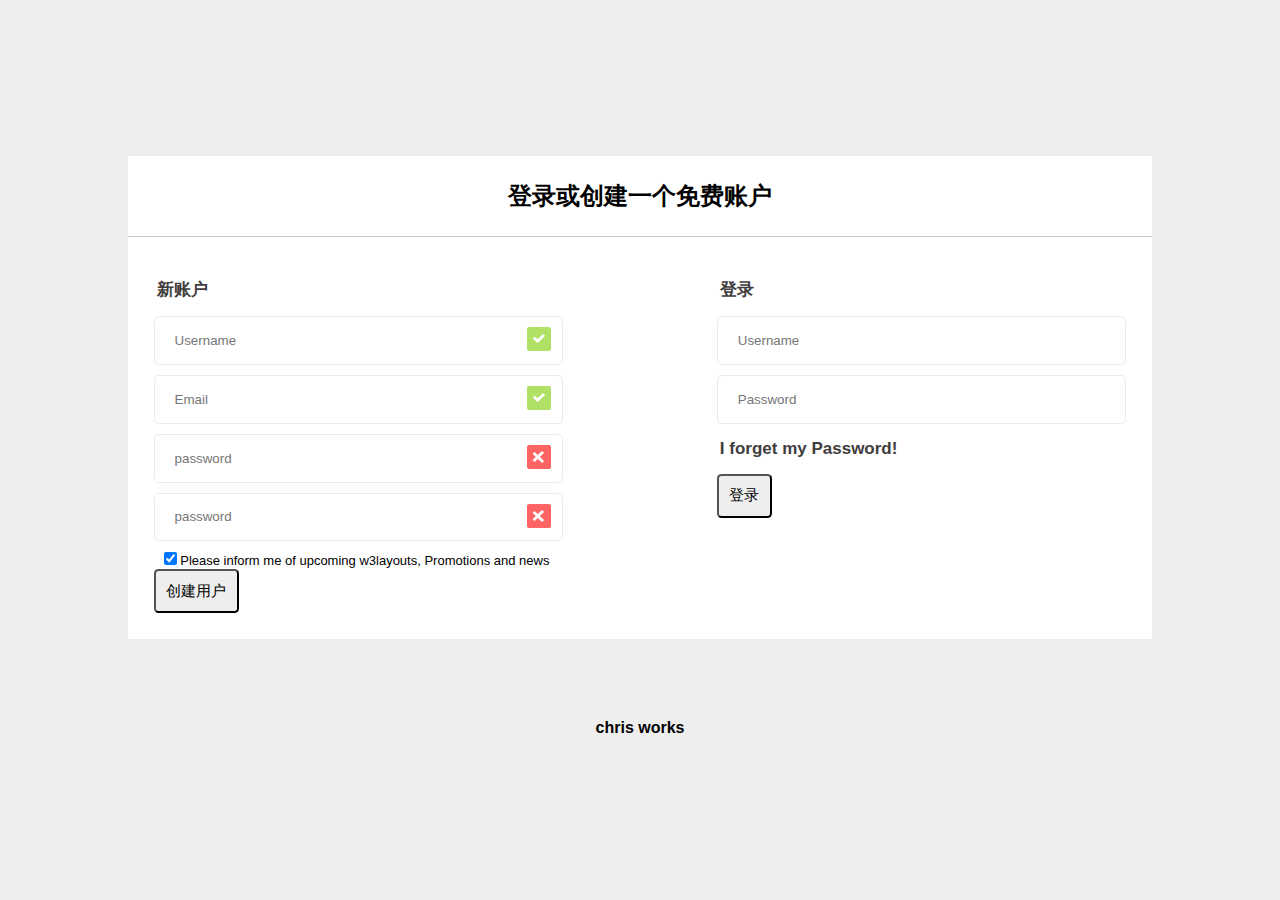
<file: 登录界面/index.html>
<!DOCTYPE html>
<html lang="en">
<head>
    <meta charset="UTF-8">
    <title>登录界面</title>
    <meta name="viewport" content="width=device-width, initial-scale=1">
    <link rel="stylesheet" href="css/index.css"/>
</head>
<body>
<div class="wrap">
    <div id="header">
        登录或创建一个免费账户
    </div>
    <div id="content">
        <div class="left">
            <p>新账户</p>
            <ul>
                <li>
                    <input type="text" placeholder="Username" required="required"/>
                    <a href="#" class="icon hook"></a>
                    <div class="clear"></div>
                </li>
                <li>
                    <input type="text" placeholder="Email" required="required"/>
                    <a href="#" class="icon hook"></a>
                    <div class="clear"></div>
                </li>
                <li>
                    <input type="password" placeholder="password" required="required"/>
                    <a href="#" class="icon wrong"></a>
                    <div class="clear">  </div>
                </li>
                <li>
                    <input type="password" placeholder="password" required="required"/>
                    <a href="#" class="icon wrong"></a>
                    <div class="clear">  </div>
                </li>
                <label class="checkbox">
                    <input type="checkbox" value="" checked="checked"/>
                    Please inform me of upcoming w3layouts, Promotions and news
                </label>
                <input type="submit" value="创建用户"/>
                <div class="clear"></div>
            </ul>
        </div>
        <div class="right">
            <p>登录</p>
            <ul>
                <li>
                    <input type="text" placeholder="Username"/>
                    <div class="clear"></div>
                </li>
                <li>
                    <input type="password" placeholder="Password"/>
                    <div class="clear"></div>
                </li>
                <h4>I forget my Password!</h4>
                <input type="submit"  value="登录"/>
            </ul>
            <div class="clear"></div>
        </div>

    </div>
</div>
<div id="footer">
    chris works
</div>
</body>
</html>
</file>
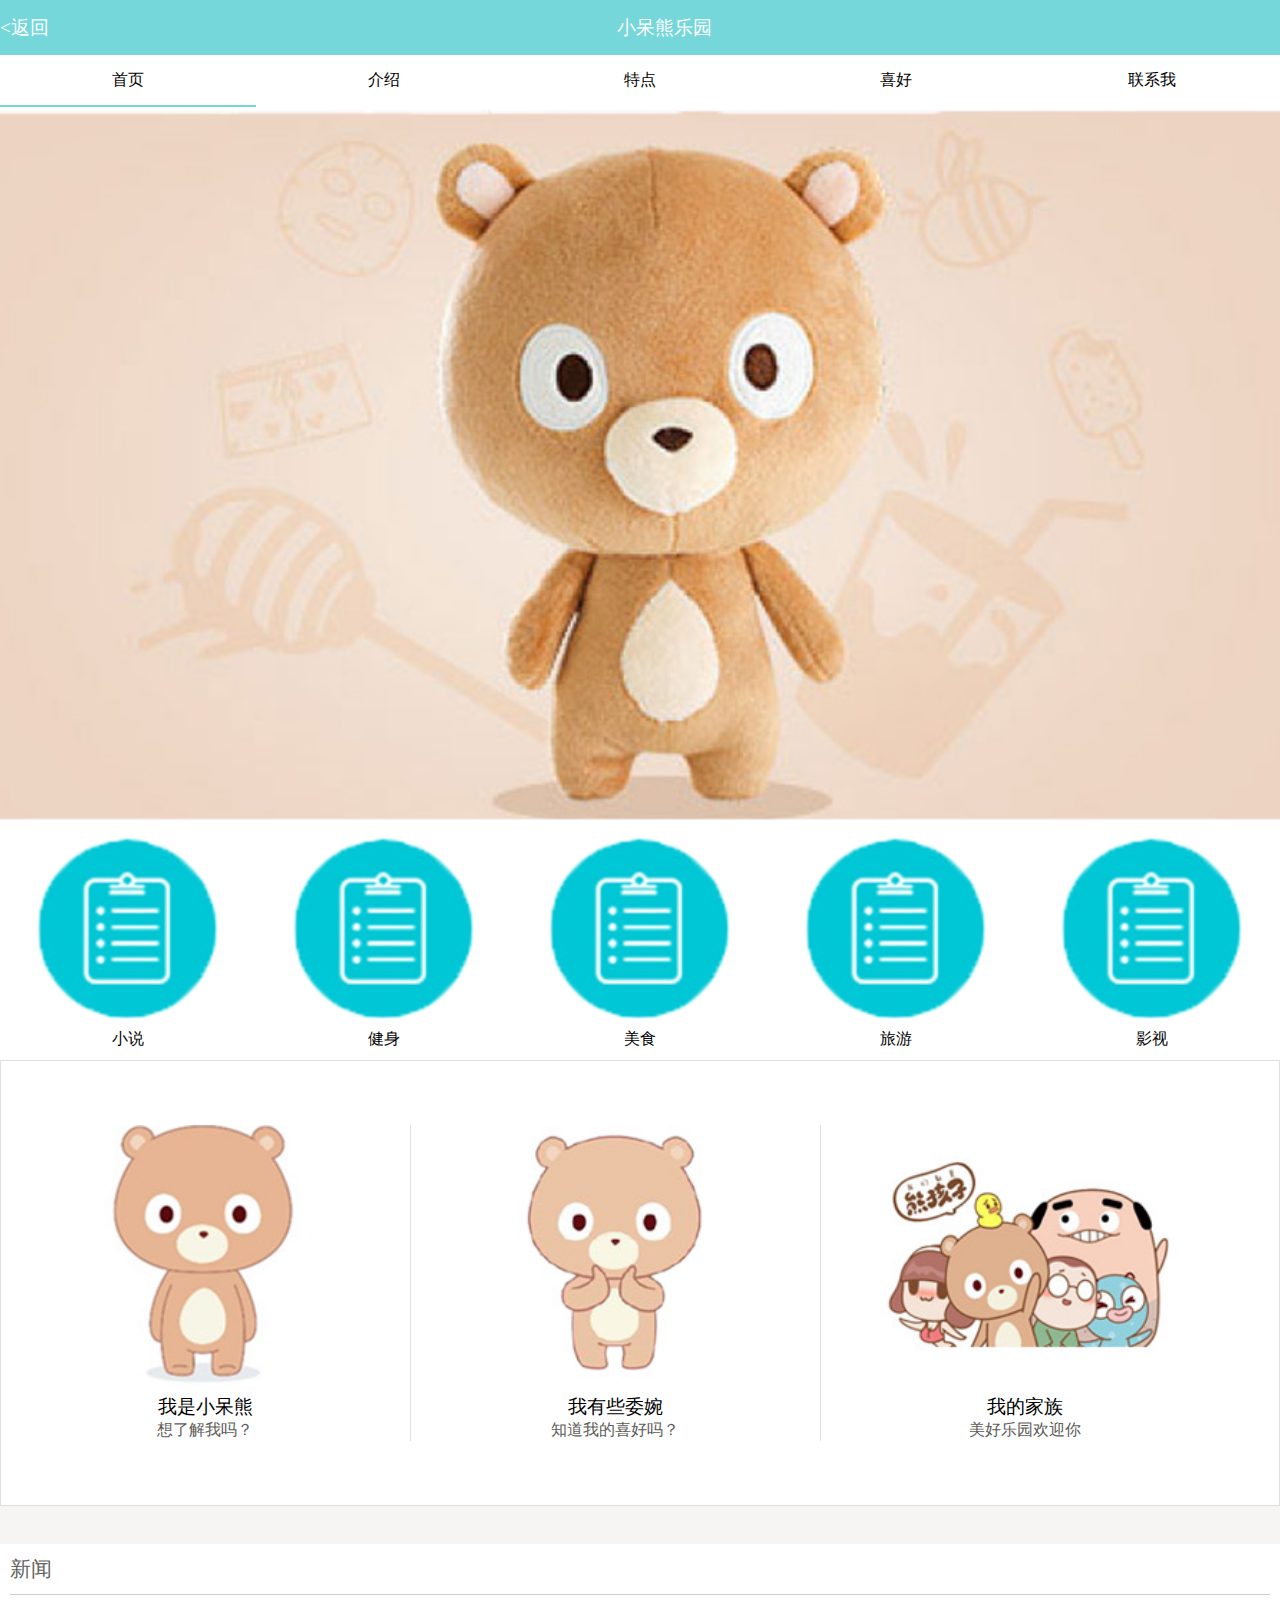
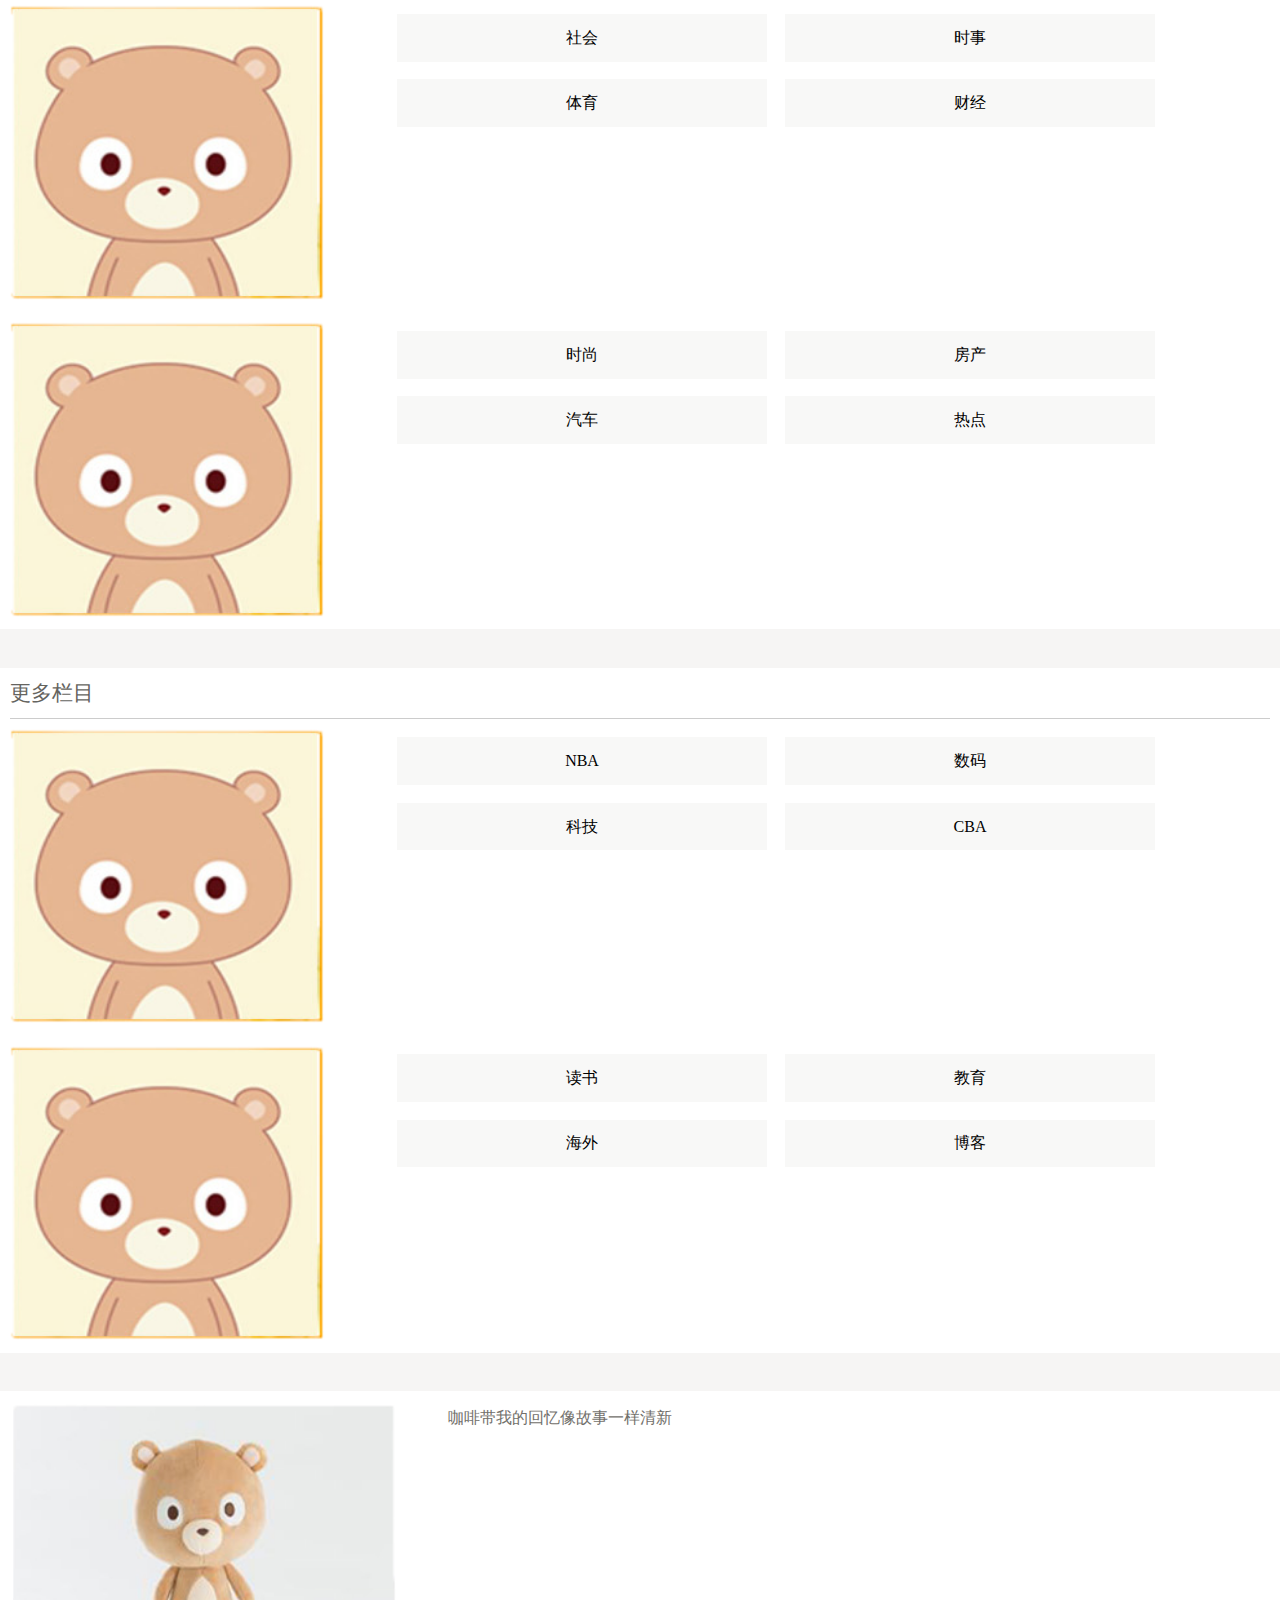
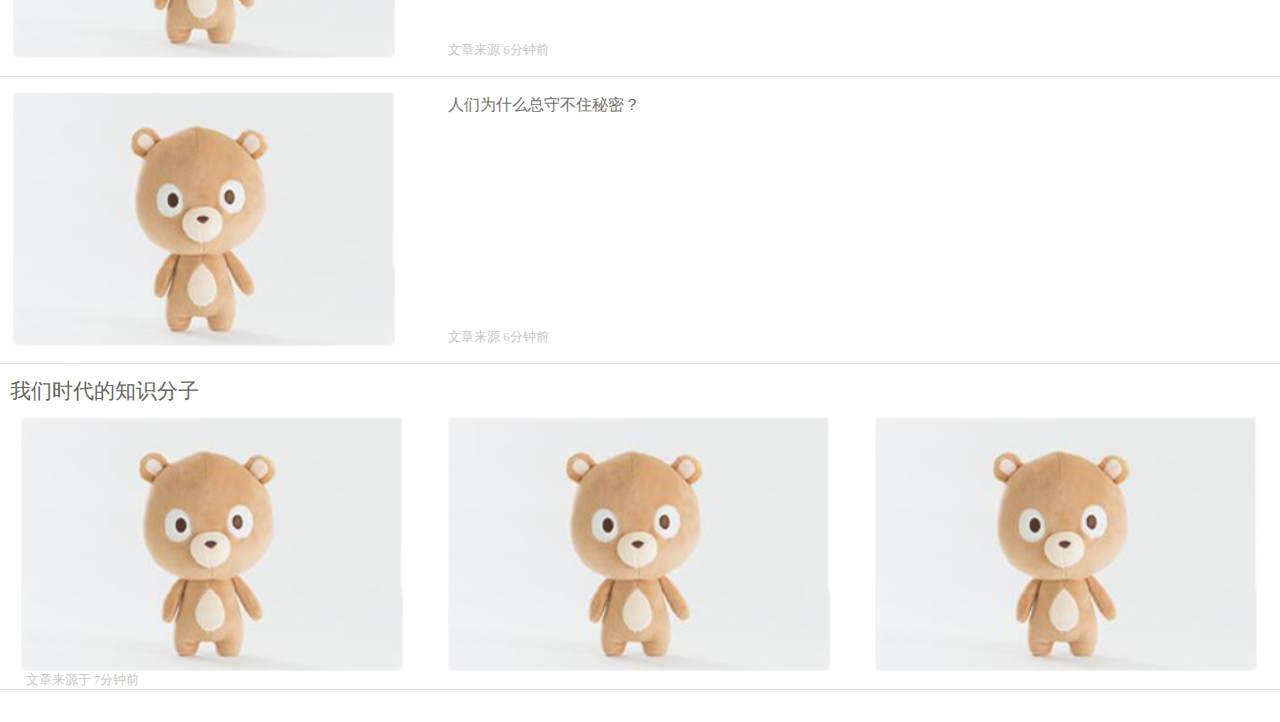
<file: 移动端页面/index.html>
<!DOCTYPE html>
<html lang="en">
<head>
    <meta charset="UTF-8">
    <meta name="viewport" content="width=device-width, initial-scale=1, maximum-scale=1">
    <title>移动端页面</title>
    <link rel="stylesheet" href="css/index.css"/>
</head>
<body>
<header id="header">
    <span id="back">&lt返回</span>
    <span id="title">小呆熊乐园</span>
</header>
<nav>
    <ul>
        <li>首页</li>
        <li>介绍</li>
        <li>特点</li>
        <li>喜好</li>
        <li>联系我</li>
    </ul>
</nav>
<article>
    <img src="imgs/pic1.png" alt="小熊"/>
</article>
<article class="list">
    <ul>
        <li><img src="imgs/icon.png" alt=""/><span>小说</span></li>
        <li><img src="imgs/icon.png" alt=""/><span>健身</span></li>
        <li><img src="imgs/icon.png" alt=""/><span>美食</span></li>
        <li><img src="imgs/icon.png" alt=""/><span>旅游</span></li>
        <li><img src="imgs/icon.png" alt=""/><span>影视</span></li>
    </ul>
    <div class="clear"></div>
</article>
<article class="fenlan">
    <div class="block" id="block1">
        <div><img src="imgs/pic2.png" alt=""/></div>
        <p class="bigTxt">我是小呆熊</p>
        <p class="smallTxt">想了解我吗？</p>
    </div>
    <div class="block" id="block2">
        <div><img src="imgs/pic3.png" alt=""/></div>
        <p class="bigTxt">我有些委婉</p>
        <p class="smallTxt">知道我的喜好吗？</p>
    </div>
    <div class="block" id="block_3">
        <div><img src="imgs/pic4.png" alt=""/></div>
        <p class="bigTxt">我的家族</p>
        <p class="smallTxt">美好乐园欢迎你</p>
    </div>
    <div class="clear"></div>

</article>
<article class="model">
    <header>新闻</header>
    <div class="block2">
        <img src="imgs/pic5.png" alt=""/>
        <div class="content">
            <div class="text">社会</div>
            <div class="text">时事</div>
            <div class="text">体育</div>
            <div class="text">财经</div>
        </div>
    </div>
    <div class="clear"></div>
    <div class="block2">
        <img src="imgs/pic5.png" alt=""/>
        <div class="content">
            <div class="text">时尚</div>
            <div class="text">房产</div>
            <div class="text">汽车</div>
            <div class="text">热点</div>
        </div>
    </div>
    <div class="clear"></div>
</article>
<article class="model">
    <header>更多栏目</header>
    <div class="block2">
        <img src="imgs/pic5.png" alt=""/>
        <div class="content">
            <div class="text">NBA</div>
            <div class="text">数码</div>
            <div class="text">科技</div>
            <div class="text">CBA</div>
        </div>
    </div>
    <div class="clear"></div>
    <div class="block2">
        <img src="imgs/pic5.png" alt=""/>
        <div class="content">
            <div class="text">读书</div>
            <div class="text">教育</div>
            <div class="text">海外</div>
            <div class="text">博客</div>
        </div>
    </div>
    <div class="clear"></div>

</article>
<article>
    <div class="articleList">
        <div class="image">
            <img src="imgs/pic6.png" alt=""/>
        </div>
        <div class="context">
            <p class="txt">咖啡带我的回忆像故事一样清新</>
            <p class="time">文章来源 6分钟前</p>
        </div>
    </div>
    <div class="clear"></div>

    <div class="articleList">
        <div class="image">
            <img src="imgs/pic6.png" alt=""/>
        </div>
        <div class="context">
            <p class="txt">人们为什么总守不住秘密？</p>
            <p class="time">文章来源 6分钟前</p>
        </div>
    </div>
    <div class="clear"></div>
    <div class="articleList">
        <header>我们时代的知识分子</header>
        <div class="imgs">
            <img src="imgs/pic6.png" alt=""/>
            <img src="imgs/pic6.png" alt=""/>
            <img src="imgs/pic6.png" alt=""/>
        </div>
        <p class="time timeS" >文章来源于 7分钟前</p>
    </div>
</article>
<footer></footer>
</body>
</html>
</file>
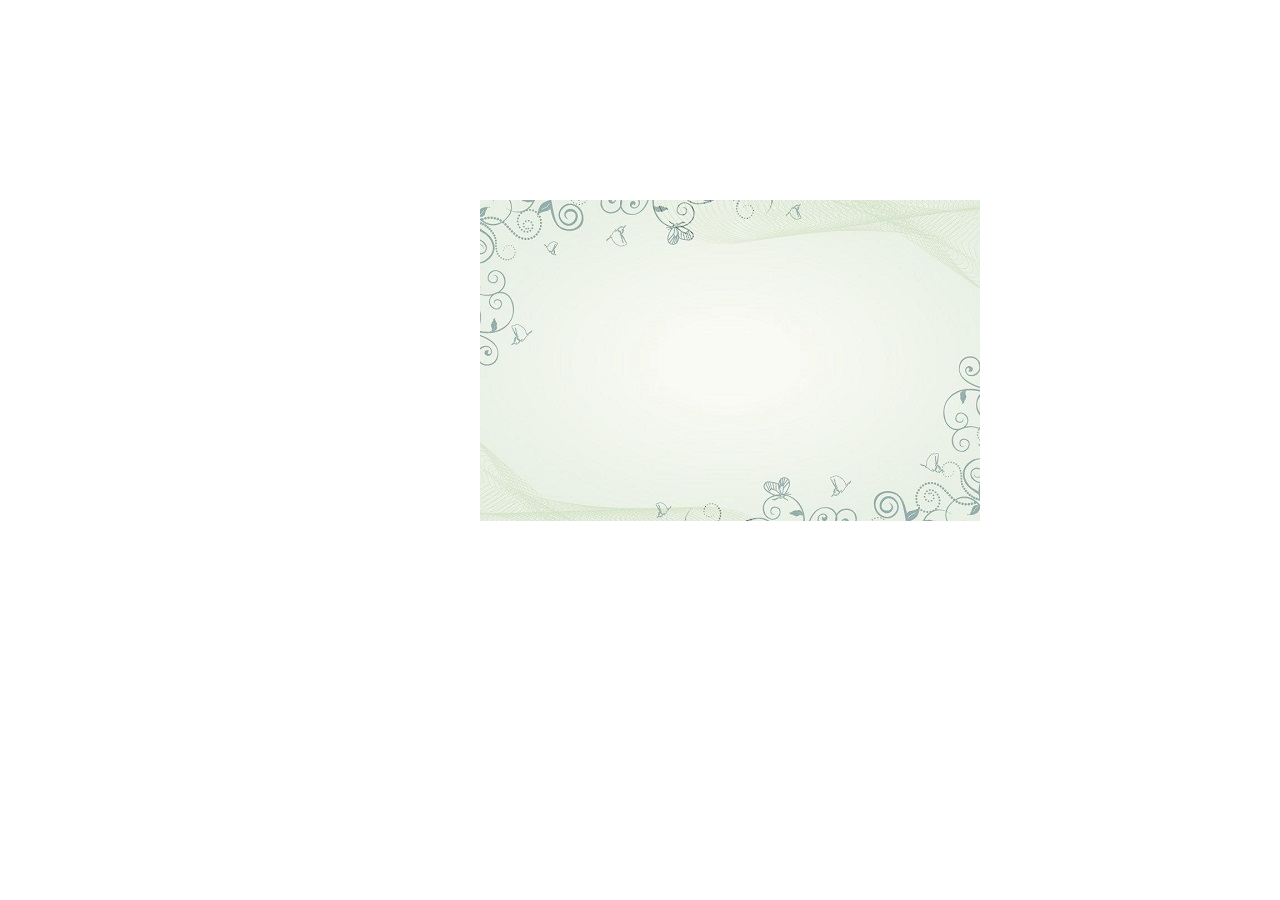
<file: 鼠标悬停效果/index.html>
<!DOCTYPE html>
<html lang="en">
<head>
    <meta charset="UTF-8">
    <title>鼠标悬停模糊效果</title>
    <link rel="stylesheet" href="css/style.css"/>
</head>
<body>
<div id="main">
    <img  id="imgBack" src="imgs/background.jpg" alt="背景图片"/>
    <div id="title">
        <p id="welcome">欢迎来到chrisyuan家园</p>
        <p id="enter">点击进入</p>
    </div>
</div>

</body>
</html>
</file>
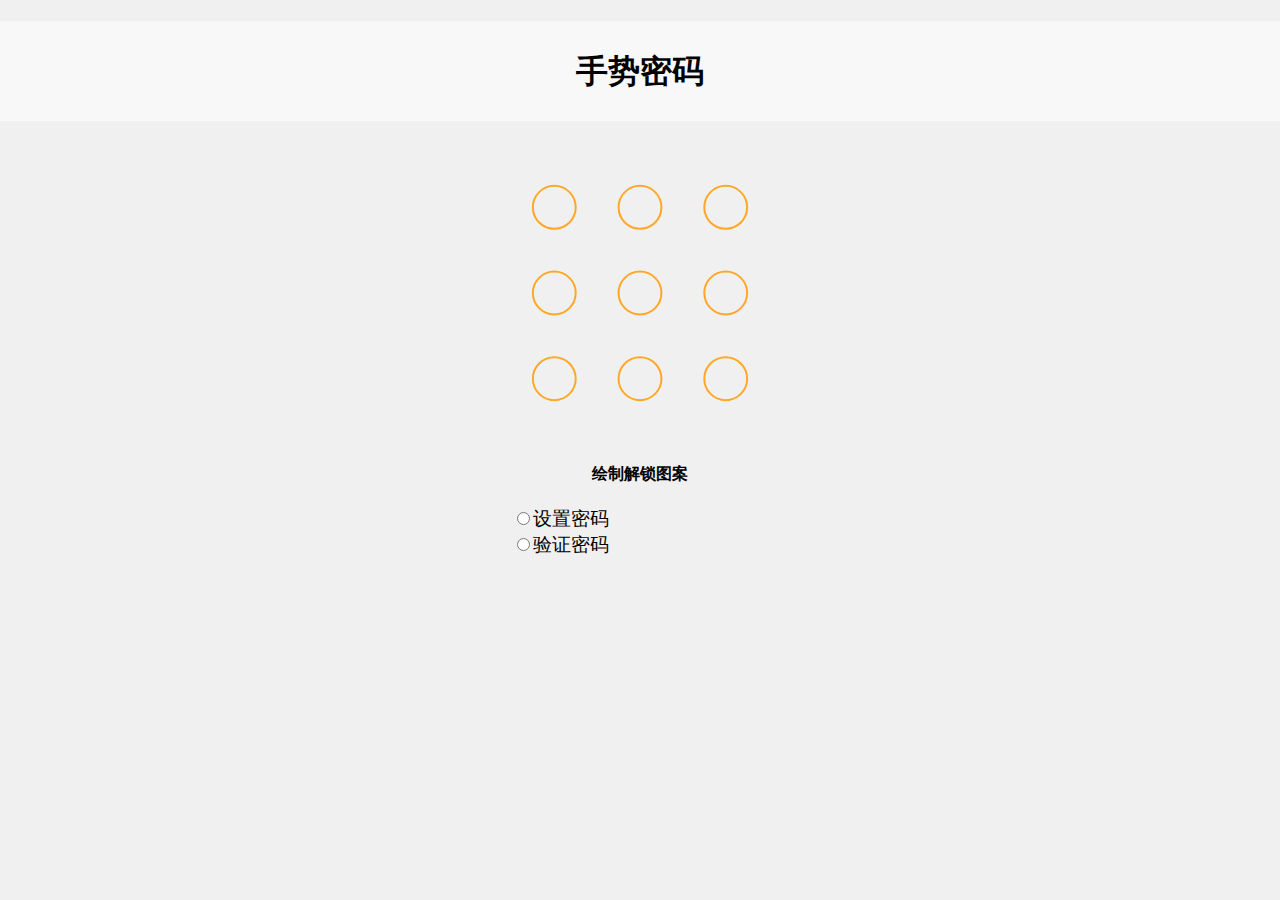
<file: gesture/gesture.html>
<!DOCTYPE html>
<html lang="en">
<head>
    <meta content="width=device-width,initial-scale=1.0,maximum-scale=1.0,user-scalable=no" name="viewpoint"/>
    <meta charset="UTF-8">
    <title>手势密码</title>
    <link rel="stylesheet" href="css/index.css"/>
</head>
<body>
<div class="content">
    <h1 class="title">手势密码</h1>
    <canvas id="canvas" width="300" height="300" >您的浏览器不支持canvas</canvas>
    <h4 id="prompt">绘制解锁图案</h4>
    <div class="choice">
        <label for="set"><input type="radio" name="password" id="set" value="set" onclick="chooseState()"/>设置密码</label><br/>
        <label for="reset"><input type="radio" name="password" id="reset" value="reset" onclick="chooseState()"/>验证密码</label>
    </div>

</div>
<script>
//    window.gesture = function(obj){
//        this.height = obj.height;
//        this.width = obj.width;
////            this.choType = Number(window.localStorage.getItem("choType"))||obj.choType;//获取localstorage的choType值
//    };
    var arr=[];
    var restPoint = [];
    var prePoint = [];
    var r;
    var touchFlag = false;//触碰标志
    var passwordStatus = {};
    var canvas = document.getElementById("canvas");
    var ctx = canvas.getContext("2d");
    var type;
    function chooseState(){
//        console.log("123");
        var radio = document.getElementsByName("password");
//        console.log(radio[0].value);
        for(var i =0;i<radio.length;i++) {
            if (radio[i].checked) {
                type = radio[i].value;
//                console.log("234");
            }
        }

//        console.log(type);
        if(type=="set"){
            passwordStatus = {};
            localStorage.removeItem("gesturePsw");
            activeEvent();
        }else if(type=="reset"){
//            createNinePoint();
            passwordStatus = window.localStorage.getItem("gesturePsw")?{
                status:"saved",
                pwd:JSON.parse(window.localStorage.getItem("gesturePsw"))
            }:{};
//            activeEvent();
        }

    }

    //        window.onload =createNinePoint;
    function createNinePoint(){
        var n = 3;
        var count =0;
//            var canvas = document.getElementById("canvas");
//            var ctx = canvas.getContext("2d");
        arr=[];
        restPoint =[];
        prePoint=[];
        r = ctx.canvas.width/(2+4*n);
//            var arr = [];
//            var restPoint = [];
        for(var i =0;i<n;i++){
            for(var j=0;j<n;j++){
                count++;
                var point = {
                    x:j*4*r + 3*r,
                    y:i*4*r+3*r,
                    index:count
                };
//                console.log("x,y",point.x,point.y);
                arr.push(point);
                restPoint.push(point);
            }
        }
        ctx.clearRect(0,0,ctx.canvas.width, ctx.canvas.height);
        for(var i =0;i<arr.length;i++){
            drawCircle(arr[i].x,arr[i].y,r)
        }

    }
    function drawCircle(x,y,r){
//        console.log( x,y,r);
//        var canvas = document.getElementById("canvas");
//        var ctx = canvas.getContext("2d");
        ctx.strokeStyle = "#FFA726";
        ctx.lineWidth = 2;
        ctx.beginPath();
//            console.log(x,y,r);
        ctx.arc(x,y,r,0,Math.PI*2,true);
        ctx.closePath();
        ctx.stroke();
    }
    function drawPoint(x,y){
//        var canvas = document.getElementById("canvas");
//        var ctx = canvas.getContext("2d");
        ctx.fillStyle="#FFA726";
        ctx.beginPath();
        ctx.arc(x,y,r/2,0,Math.PI*2,true);
        ctx.closePath();
        ctx.fill();
    }
    function drawLine(position,prePoint){
        ctx.beginPath();
        ctx.lineWidth = 2;
        ctx.moveTo(prePoint[0].x,prePoint[0].y);
        for(var i =1;i<prePoint.length;i++){
            ctx.lineTo(prePoint[i].x,prePoint[i].y)
        }
        ctx.lineTo(position.x,position.y);
        ctx.stroke();
        ctx.closePath();
    }
    function update(position){
        ctx.clearRect(0,0,ctx.canvas.width,ctx.canvas.height);
        for(var i =0;i<arr.length;i++){
            drawCircle(arr[i].x,arr[i].y,r);
        }
        for(var i = 0;i<prePoint.length;i++){
            drawPoint(prePoint[i].x,prePoint[i].y)
        }
        drawLine(position,prePoint);
        for(var i=0;i<restPoint.length;i++){
            if(Math.abs(restPoint[i].x- position.x)< r && Math.abs(restPoint[i].y-position.y)<r){
                drawPoint(restPoint[i].x,restPoint[i].y);
                prePoint.push(restPoint[i]);
                restPoint.splice(i,1);
                break;
            }
        }
    }

    function activeEvent(){
        var that = this;
        canvas.addEventListener("touchstart",function(e){
            e.preventDefault();
            var position = getPosition(e);
            for(var i =0;i<arr.length;i++){
                if(Math.abs(arr[i].x-position.x)<r && Math.abs(arr[i].y-position.y)<r){
                    touchFlag = true;
                    drawPoint(arr[i].x,arr[i].y);
                    prePoint.push(arr[i]);
                    restPoint.splice(i,1);
                    break;
                }
            }
        });
        canvas.addEventListener("touchmove",function(e){
            if(touchFlag){
                update(getPosition(e));

            }
        },false);
        canvas.addEventListener("touchend",function(e){
            if(touchFlag){
                touchFlag= false;
                savePassword(prePoint);
//                console.log("rest",restPoint.length);
                setTimeout(function(){
                    reset();
                },200);
            }
        },false);
//        document.addEventListener("touchmove",function(e){
//            e.preventDefault();
//        },false)


    }
    function getPosition(e){
        var rect = e.currentTarget.getBoundingClientRect();
        var position ={
            x: e.touches[0].clientX - rect.left,
            y: e.touches[0].clientY-rect.top
        };
        return position;

    }
    function savePassword(point){
        if(passwordStatus.status=="saved"){
            if(checkPass(passwordStatus.pwd,point)){
                document.getElementById("prompt").innerHTML = "密码正确！";
            }else{
                document.getElementById("prompt").innerHTML = "输入的密码不正确";
            }
        }else if(passwordStatus.status=="saving"){
            if(checkPass(passwordStatus.pwd,point)){
                passwordStatus.status = "saved";
                passwordStatus.pwd = point;
                document.getElementById("prompt").innerHTML = "密码设置成功";
                window.localStorage.setItem("gesturePsw",JSON.stringify(passwordStatus.pwd));
            }else{
                document.getElementById("prompt").innerHTML = "两次输入的不一致";
                delete passwordStatus.status;
            }

        }else{
            if(point.length<5){
                document.getElementById("prompt").innerHTML = "密码太短，不少于5个点";

            }else{
                passwordStatus.status="saving";
                passwordStatus.pwd = point;
                document.getElementById("prompt").innerHTML = "请再次输入手势密码";
            }

        }

    }
    function checkPass(psw1,psw2){
        //不能用长度比较
        console.log(psw1);
        console.log(psw2);
//        if (psw1.length != psw2.length){
////            console.log("长度不一致");
//            return false;
//        }else{
        var psw1_content = "";
        var psw2_content ="";

//            if(psw1[i].index != psw2[i].index){
////                   console.log("内容不相等");
//                return false;
//            }
        for(var i = 0;i<psw1.length; i++){
            psw1_content += psw1[i].index;
        }
        for(var i =0; i<psw2.length; i++){
            psw2_content += psw2[i].index;
        }
        return psw1_content === psw2_content;



    }
    function reset(){

        createNinePoint();


    }

    function main(){
//            var context


        createNinePoint();
//        activeEvent()
    }
    window.onload = main;

    //var test = document.getElementsByTagName("canvas")[0].style.width;
    //        console.log("test:"+test);

</script>
</body>
</html>
</file>
<file: 登录界面/css/index.css>
*{
    padding:0;
    margin:0;
}
body{
    font-family: "HelveticaNeue","Helvetica Neue", Helvetica, Arial, sans-serif;
    background:#EEEEEE;
}
.wrap{
    margin: 9.75em auto 0;
    background:#fff;
    width:80%;

}
#header{
    font-size:1.5em;
    font-weight:bold;
    text-align:center;
    padding:1em 0;
    border-bottom:1px solid #ccc;

}
#content{
    overflow:hidden;
}
.left,.right{
    /*float:left;*/
    width:40%;
   margin:2.5%
}
.left{
    float:left;
    /*border:1px solid red;*/
}
.right{
    float:right;
    /*border:1px solid red;*/
}
.left p{
    text-align:left;
    font-size:17px;
    font-weight:bold;
    margin:15px 3px;
    color:#3F3D3D;
}
ul li{
    /*float:left;*/
    list-style:none;
    /*width:100%;*/
    /*display:block;*/
    color:#4D4949;
    border:1px solid #EBEBEB;
    border-radius: 0.3em;
    -webkit-border-radius:0.3em;
    -moz-border-radius:0.3em;
    -o-border-radius:0.3em;
    margin-bottom: 10px;
}
input[type=text],input[type=password]{
    float:left;
    width:70%;
    padding:0.7em 2em 0.7em 1em;
    /*border-radius:1px;*/
    margin:0.5em;
    border:none;
    /*margin:*/
    outline:none;
}
.right p{
    text-align:left;
    font-size:17px;
    font-weight:bold;
    margin:15px 3px;
    color:#3F3D3D;
}
.icon{
    height:28px;
    width:28px;
    float:right;
    margin:7px 9px 9px 0;
    background:url("../imgs/spirit.png") no-repeat ;
}
.clear{
    clear:both;
}
.wrong{
    background:url("../imgs/spirit.png")no-repeat -31px 0px;
}
input[type=submit]{
    border-radius:0.3em;
    -webkit-border-radius:0.3em;
    -moz-border-radius:0.3em;
    background:#eee;
    /*font-weight:bold;*/
    padding:0.7em;
    display:block;
    transition: all 0.5s ease-out;
    -webkit-transition:all 0.5s ease-out;
    cursor: pointer;
    font-size:15px;
    /*margin: 2em -9em;*/
}
input[type=submit]:hover {
    background:#2E2D2D;
    color:#fff;

}
label{
    font-size:13px;
    margin:2px 0 0 10px;

}
.right h4{
    text-align:left;
    font-size:17px;
    font-weight:bold;
    margin:15px 3px;
    color:#3F3D3D;
}
.right input[type=submit]{
    float:left;
}
#footer{
    font-weight:bold;
    text-align:center;
    margin:5em;
}

@media only screen and (max-width:1024px) and (min-width:768px){
    .wrap{
        width:97%;
        margin:5em auto 0;
    }
    .left{
        width:88%
    }
    .right{
        float:none;
        width:88%;
        text-align:center;
    }
    .right p{
        margin-top:-2em;
    }

    .left input[type=text],.left input[type=password]{
        width:80%;
    }
    .right input[type=text], .right input[type=password]{
        width:86%;
    }
    input[type=submit]{
        float:right;
        padding:12px;
        margin: 2px 3px;
    }
    .right input[type=submit]{
        float:right;
    }
    .right h4{
    float:left;
     }
    #footer{
        margin:3.5em 0em;
    }

}
</file>
<file: 移动端页面/css/index.css>
*{
    margin:0;
    padding:0;
}
body{
    background:#F6F5F4;
}
#header{
    height:55px;
    color:white;
    font-size:1.2rem;
    background:#75D7D9;

}
#back{
    float:left;
    text-align:center;
    z-index:120;
    line-height:55px;

}
#title{
    display:block;
    text-align:center;
    margin:0 auto;
    line-height:55px;
}
nav{
    overflow:hidden;
    background:#fff;
}
nav ul{
    list-style:none;
    text-align:center;
}
nav ul li{
    width:20%;
    float:left;
    height:50px;
    line-height:50px;
    font-size:1rem;
}

nav ul li:first-child{
    border-bottom:2px solid #75D7D9;
}
article{
    background:#fff;
}
article>img{
    text-align:center;
    width:100%;
}
.list ul{
    list-style:none;
}
.list ul li{
    float:left;
    width:20%;
}
.list img{
    display: block;
    margin: 10px auto;
    text-align:center;
    width:70%;

}
.list span{
    display:block;
    text-align:center;
    margin-bottom:10px;
}
 .fenlan{
    border:1px solid #E2E0DC;
}
article .block{
    width:30%;
    float:left;
    padding:0 1%;
    margin:5% 0;
}
article .block div{
    text-align:center;
}
article .block div img{
    width:80%;

}
#block1,#block2{
    border-right:1px solid #E2E0DC;
}
.clear{
    clear:both;
}
.bigTxt{
    font-size:1.2rem;
    color:#000;
    text-align:center;
}
.smallTxt{
    color:#5D5C57;
    font-size:1rem;
    text-align:center;
}
.model{
    margin:3% 0;
}
article header{
    margin: 0 10px;
    height:50px;
    text-align:left;
    color:#65645F;
    font-size:1.3rem;
    line-height:50px;
    border-bottom:1px solid #ccc;
}
article .block2{
    margin:10px;
}
article .block2 img{
    float:left;
    width:25%;
    margin-bottom:1%;
}
.content{
    float:right;
    width:70%;
    margin-left:3%;
}
.content .text{
    width:30%;
    margin:1%;
    float:left;
    background:#F8F8F7;
    font-size:1rem;
    padding:1% 6%;
    line-height:30px;
    height:30px;
    text-align:center;
}
.articleList{
    margin:2px 0;
    background:#fff;
    overflow:hidden;
    border-bottom:1px solid #E2E0DC;
    position:relative;
}
.articleList .image{
    float:left;
    margin:1%;
    width:30%;
}
.image img{
    width:100%;
    text-align:center;
}
article .articleList .context{
    float:right;
    margin-left:1%;
    width:65%;
}
.txt{
    font-size:1rem;
    color:#72706B;
}
.context .txt{
    padding:2% 0;
}
.context .time{
    position:absolute;
    bottom:6%;
}
.articleList .imgs{
    display:flex;
    justify-content: space-around;
}
.articleList .imgs img{
    width:30%;
    height:30%;
}
.time{
    color:#CAC6C1;
    font-size:0.8rem;
    vertical-align:bottom;
}
.timeS{
    margin-left:2%;
}
.articleList header{
    border-bottom:0px;
}
footer{
    height:30px;
    background:#fff;
}
</file>
<file: 鼠标悬停效果/css/style.css>
*{
    margin:0;
    padding:0;
}
#main{
    position:absolute;
    height:320px;
    width:500px;
    top:50%;
    left:50%;
    margin:-250px -160px;
}
#imgBack{
    display:block;
    margin: 0 auto;
}
#title{
    position:absolute;
    width:400px;
    height:200px;
    top:60px;
    left:50px;
    visibility:hidden;
}
#title::before{
    content:"";
    position:absolute;
    left:0;
    top:50%;
    width:100%;
    height:0;
    border:3px solid #3399FF;
    border-width: 0 3px;
    overflow:hidden;
    box-sizing:border-box;
    visibility:hidden;
    transition:all .8s;
}
#title::after{
    content:"";
    position:absolute;
    left:50%;
    top:0;
    width:0;
    height:100%;
    border:3px solid #3399FF;
    border-width: 3px 0px;
    overflow:hidden;
    box-sizing:border-box;
    visibility:hidden;
    transition:all .8s;
}

#enter{
    text-align:center;
}
#main:hover #imgBack{
    -webkit-filter:blur(5px); /*Chrome��Opera*/
    -moz-filter:blur(5px);
    -ms-filter:blur(5px);
    filter:blur(5px);
}
#main:hover #title{
    visibility:visible;

}
#main:hover #title::before{
    height:100%;
    visibility:visible;
    top:0;
}
#main:hover #title::after{
    width:100%;
    visibility:visible;
    left:0;
}
#welcome{
    font-size:1.3em;
    width:80%;
    text-align:center;
    margin:60px auto 20px auto;
    background:-webkit-linear-gradient(left,#FFCCFF,#FFCCCC,#FFCC99,#FFCC66,
    #FFCC33,#FFCC00,#CCCCFF,#CCCCCC,#CCCC99,#CCCC66,#CCCC33,#CCCC00,#99CCFF,#99CCCC,
    #99CC66);
    -webkit-background-clip:text;
    -webkit-text-fill-color:transparent;
    -webkit-background-size:200% 100%;
    -webkit-animation:mymove 5s infinite linear;
}

@keyframes mymove {
   0%{ background-position:0% 0% }
    100%{ background-position:-100% 0% }
}
#enter{
    font-weight:bold;
    -webkit-animation:change 5s infinite linear;
}
@keyframes change {
    0%{color:#FF99CC;}
    25%{color:#FF9933;}
    50%{color:#CC99CC;}
    75%{color:#CC9900;}
    100%{color:#9999FF;}
}
</file>
<file: gesture/css/index.css>
body{
    background:#F1F0F0;
}
.content{
    position:absolute;
    top:0;
    bottom:0;
    left:0;
    right:0;
}
.title{
   width:100%;
    height:100px;
    color:#000;
    line-height:100px;
    background:#F8F8F8;
    text-align:center;
}
a{
    display:none;

}
#canvas{
    display:block;
    background:#F1F0F0;
    margin:20px  auto;
}
#prompt{
    text-align:center;
}
.choice{
    width:20%;
    margin:0 auto;
    font-size:1.2rem;
}
</file>
